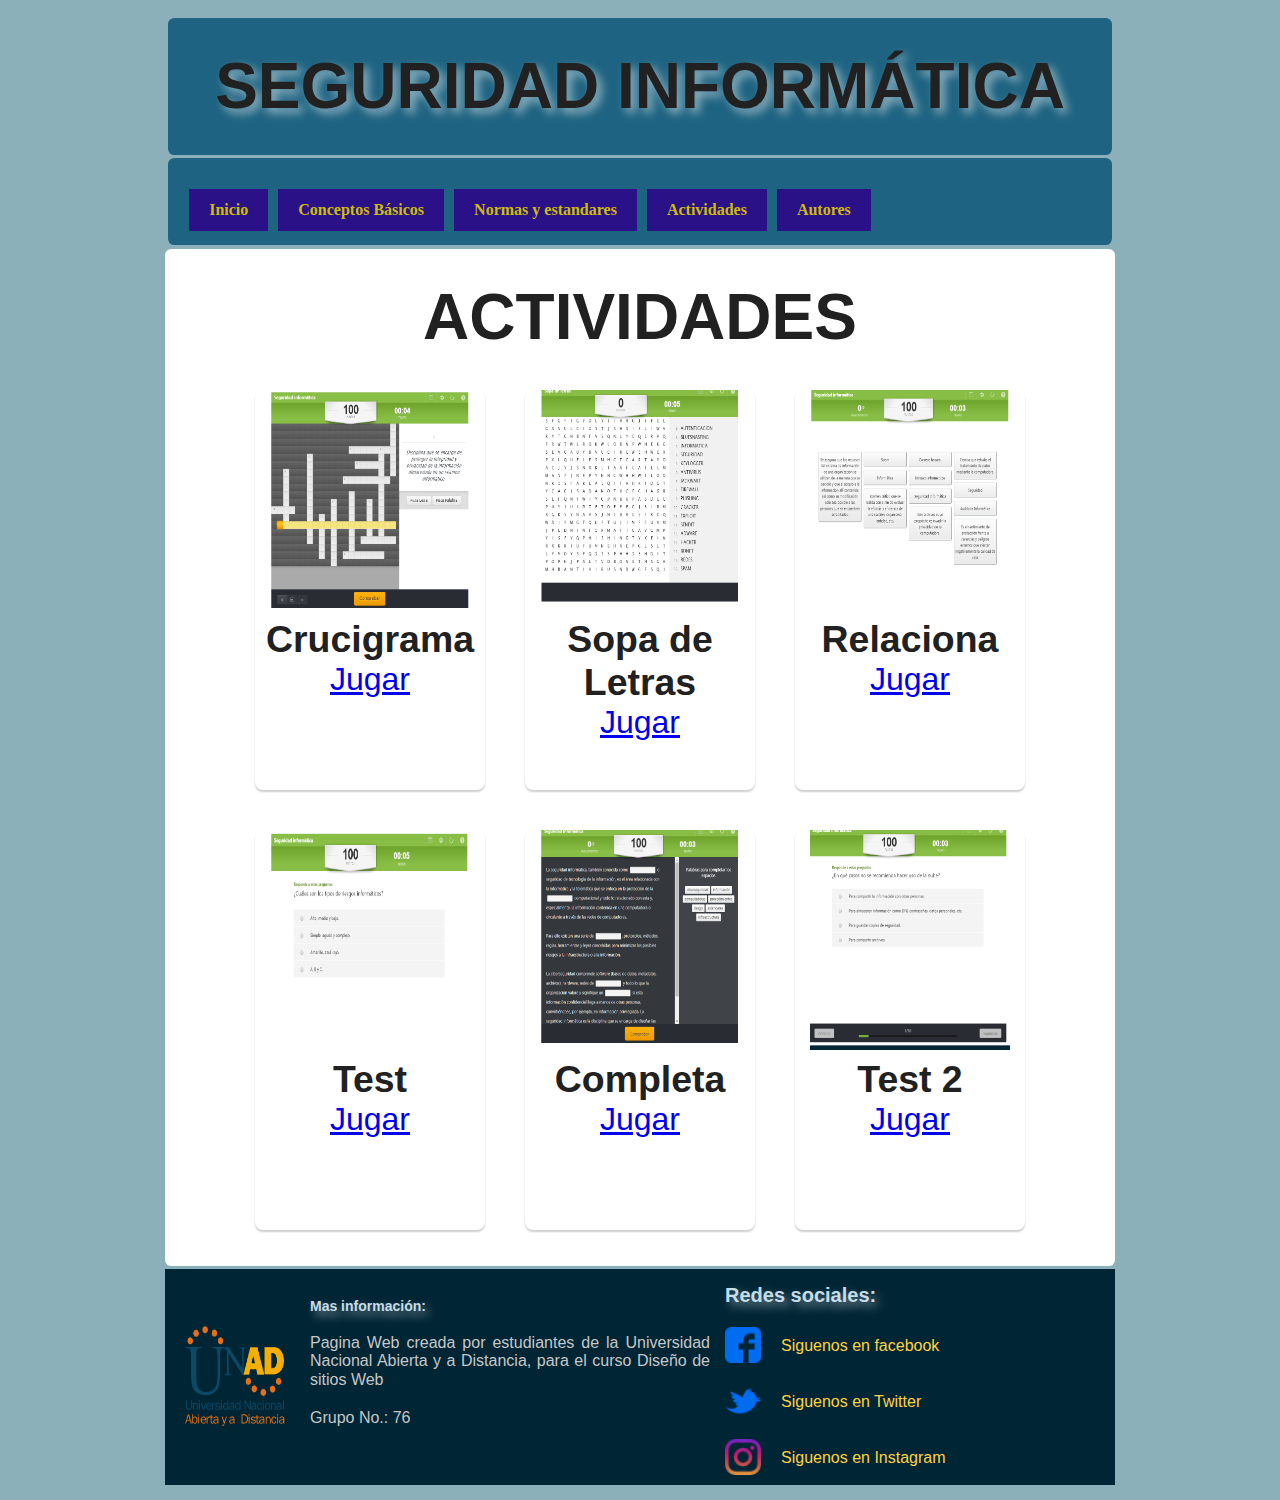
<file: actividades.html>
<!DOCTYPE html>
<html lang="es">
<head>
	<meta charset="utf-8">
	<title>.:Actividades.:</title>
	<link rel="stylesheet" type="text/css" href="css/normalize.css">
	<link rel="stylesheet" type="text/css" href="css/estilos.css">

</head>
		<header>
				<h1>SEGURIDAD INFORMÁTICA</h1>
		</header>
<body>
	<header>
		<section id="menu">
			<ul class="submenu">
				<li><a href="index.html">Inicio</a></li>
				<li><a href="conceptosbasicos.html">Conceptos Básicos</a>
					<ul>
						<li><a href="lecturas/quesonlaspoliticasdeseguridad.pdf">¿Qué son las políticas de seguridad informática - Pdf</a></li>
						<li><a href="lecturas/caracteristicasdelaseguridadinformatica.pdf">Características de la seguridad informática - Pdf</a></li>
						</ul></li>
				
				<li><a href="">Normas y estandares</a>
					<ul>
						<li><a href="normasyestandares.html">Normas y estándares Internacionales</a></li>
						<li><a href="normasyestandares2.html">Normas y estándares Nacionales</a></li>
						<li><a href="lecturas/edupoliticadeseguridad.pdf">Elementos de una política de seguridad informática - Pdf</a></li>
						<li><a href="lecturas/recomendaciones.pdf">Recomendaciones para proteger tu información - Pdf</a></li>
						<li><a href="lecturas/normasiso27001.pdf">Norma iso 27001 - Pdf</a></li>
						</ul></li>
				<li><a href="">Actividades</a>
					<ul>
						<li><a href="crucigrama.html">Crucigrama</a></li>
						<li><a href="sopadeletras.html">Sopa de letras</a></li>
						<li><a href="relacionar.html">Relacionar</a></li>
						<li><a href="test1.html">Test 1</a></li>
						<li><a href="">actividad5</a></li>
						<li><a href="">actividad6</a></li></ul>
				<li><a href="autores.html">Autores</a></li>
			</ul>
		</section>
	</header>
	<div class="autores">
<section>
	<h1>ACTIVIDADES</h1>
<div class="contenedor">
	<div class="card">
		<img src="img/crucigrama.png">
		<h3>Crucigrama</h3>
		<p Lorem ipsum dolor sit amet, consectetur adipisicing elit, sed do eiusmod
		tempor incididunt ut labore et dolore magna aliqua. Ut enim ad minim veniam,
		quis nostrud exercitation ullamco laboris nisi ut aliquip ex ea commodo
		consequat. Duis aute irure dolor in reprehenderit in voluptate velit esse
		cillum dolore eu fugiat nulla pariatur. Excepteur sint occaecat cupidatat non
		proident, sunt in culpa qui officia deserunt mollit anim id est laborum.></p>
		<a href="crucigrama.html">Jugar</a>
	</div>

	<div class="card">
		<img src="img/sopaletras.png">
		<h3>Sopa de Letras</h3>
		<p Lorem ipsum dolor sit amet, consectetur adipisicing elit, sed do eiusmod
		tempor incididunt ut labore et dolore magna aliqua. Ut enim ad minim veniam,
		quis nostrud exercitation ullamco laboris nisi ut aliquip ex ea commodo
		consequat. Duis aute irure dolor in reprehenderit in voluptate velit esse
		cillum dolore eu fugiat nulla pariatur. Excepteur sint occaecat cupidatat non
		proident, sunt in culpa qui officia deserunt mollit anim id est laborum.></p>
		<a href="sopadeletras.html">Jugar</a>
	</div>
<div class="card">
		<img src="img/relacionar.png">
		<h3>Relaciona</h3>
		<p edna></p>
		<a href="relacionar.html">Jugar</a>
	</div>
<div class="card">
		<img src="img/test.png">
		<h3>Test</h3>
		<p Lorem ipsum dolor sit amet, consectetur adipisicing elit, sed do eiusmod
		tempor incididunt ut labore et dolore magna aliqua. Ut enim ad minim veniam,
		quis nostrud exercitation ullamco laboris nisi ut aliquip ex ea commodo
		consequat. Duis aute irure dolor in reprehenderit in voluptate velit esse
		cillum dolore eu fugiat nulla pariatur. Excepteur sint occaecat cupidatat non
		proident, sunt in culpa qui officia deserunt mollit anim id est laborum.></p>
		<a href="test1.html">Jugar</a>
	</div>
	<div class="card">
		<img src="img/completar.png">
		<h3>Completa</h3>
		<p Lorem ipsum dolor sit amet, consectetur adipisicing elit, sed do eiusmod
		tempor incididunt ut labore et dolore magna aliqua. Ut enim ad minim veniam,
		quis nostrud exercitation ullamco laboris nisi ut aliquip ex ea commodo
		consequat. Duis aute irure dolor in reprehenderit in voluptate velit esse
		cillum dolore eu fugiat nulla pariatur. Excepteur sint occaecat cupidatat non
		proident, sunt in culpa qui officia deserunt mollit anim id est laborum.></p>
		<a href="#">Jugar</a>
	</div>

<div class="card">
		<img src="img/test2.png">
		<h3>Test 2</h3>
		<p Lorem ipsum dolor sit amet, consectetur adipisicing elit, sed do eiusmod
		tempor incididunt ut labore et dolore magna aliqua. Ut enim ad minim veniam,
		quis nostrud exercitation ullamco laboris nisi ut aliquip ex ea commodo
		consequat. Duis aute irure dolor in reprehenderit in voluptate velit esse
		cillum dolore eu fugiat nulla pariatur. Excepteur sint occaecat cupidatat non
		proident, sunt in culpa qui officia deserunt mollit anim id est laborum.></p>
		<a href="#">Jugar</a>
	</div>
		</div>
	</div>
	</div>
</section>
<footer>
	<div class="container-footer">
		<div class="container-body">
		<div class="columna1">
			<p>  </p>
			<br>
			<img src="img/logoUNAD.png"width="100" height="100">
		</div>
		
		<div class="columna2">
			<h1 align="center">Mas información:</h1>
			<p>Pagina Web creada por estudiantes de la Universidad Nacional Abierta y a Distancia, para el curso Diseño de sitios Web</p>	
			<p>Grupo No.: 76</p>
		</div>
		<div class="columna3">
			<h1>Redes sociales:</h1>

			<div class="row" >
				<img src="img/facebook.png">
				<label><a href="https://www.facebook.com/UniversidadUNAD" target="_blank" style="text-decoration: none; color: #FFD241">Siguenos en facebook</a></label>
			</div>

			<div class="row">
				<img src="img/twitter.png">
				<label><a href="https://twitter.com/UniversidadUNAD" target="_blank" style="text-decoration: none; color: #FFD241">Siguenos en Twitter</a></label>
			</div>

			<div class="row">
				<img src="img/instagram.png">
			<label><a href="https://www.instagram.com/universidadunad" target="_blank" style="text-decoration: none; color: #FFD241">Siguenos en Instagram<a/></label>
			</div>
		</div>
	</div>
</div>
</footer>
</body>
<script type="js/jquery.js"></script>
<script type="js/prefixfree.js"></script>	
<script type="js/modernizr.js"></script>
</html>
</file>
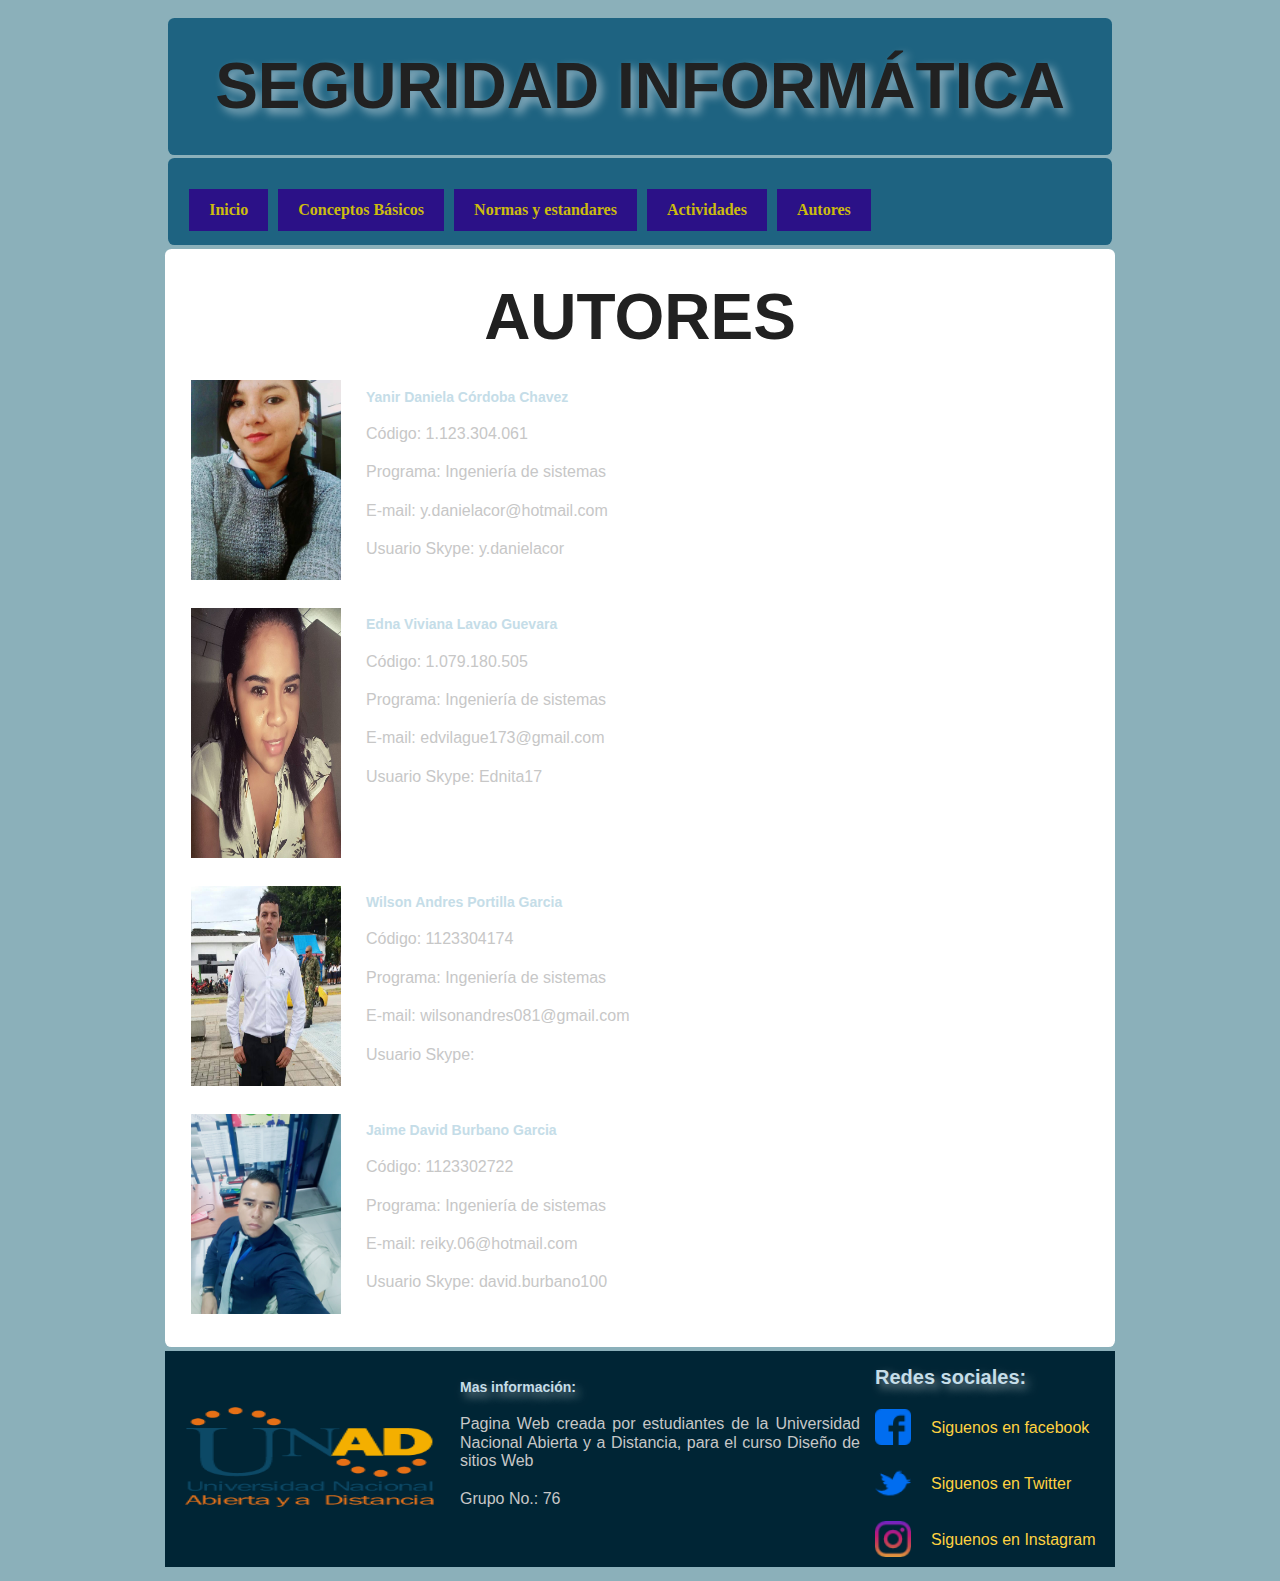
<file: autores.html>
<!DOCTYPE html>
<html lang="es">
<head>
	<meta charset="utf-8">
	<title>Autores</title>
	<link rel="stylesheet" type="text/css" href="css/normalize.css">
	<link rel="stylesheet" type="text/css" href="css/estilos.css">

</head>
		<header>
				<h1>SEGURIDAD INFORMÁTICA</h1>
		</header>
<body>
	<header>
		<section id="menu">
			<ul class="submenu">
				<li><a href="index.html">Inicio</a></li>
				<li><a href="conceptosbasicos.html">Conceptos Básicos</a>
					<ul>
						<li><a href="lecturas/quesonlaspoliticasdeseguridad.pdf">¿Qué son las políticas de seguridad informática - Pdf</a></li>
						<li><a href="lecturas/caracteristicasdelaseguridadinformatica.pdf">Características de la seguridad informática - Pdf</a></li>
						</ul></li>
				
				<li><a href="">Normas y estandares</a>
					<ul>
						<li><a href="normasyestandares.html">Normas y estándares Internacionales</a></li>
						<li><a href="normasyestandares2.html">Normas y estándares Nacionales</a></li>
						<li><a href="lecturas/edupoliticadeseguridad.pdf">Elementos de una política de seguridad informática - Pdf</a></li>
						<li><a href="lecturas/recomendaciones.pdf">Recomendaciones para proteger tu información - Pdf</a></li>
						<li><a href="lecturas/normasiso27001.pdf">Norma iso 27001 - Pdf</a></li>
						</ul></li>
				<li><a href="actividades.html">Actividades</a>
					<ul>
						<li><a href="crucigrama.html">Crucigrama</a></li>
						<li><a href="sopadeletras.html">Sopa de letras</a></li>
						<li><a href="relacionar.html">Relacionar</a></li>
						<li><a href="test1.html">Test 1</a></li>
						<li><a href="">actividad5</a></li>
						<li><a href="">actividad6</a></li></ul>
				<li><a href="autores.html">Autores</a></li>
			</ul>
		</section>
	</header>
	<div class="autores">
<section>
	<h1>AUTORES</h1>
		<div class="daniela">
			<div class="columna1">
				<img src="img/daniela.jpeg"width="150" height="200">
			</div>
			<div class="columna2">
				<h1>Yanir Daniela Córdoba Chavez</h1>
				<p>Código: 1.123.304.061</p>
				<p>Programa: Ingeniería de sistemas</p>
				<p>E-mail: y.danielacor@hotmail.com</p>
				<p>Usuario Skype: y.danielacor</p>
			</div>
		</div>
		<div class="daniela">
			<div class="columna1">
				<img src="img/edna.jpg"width="150" height="250">
			</div>
			<div class="columna2">
				<h1>Edna Viviana Lavao Guevara</h1>
				<p>Código: 1.079.180.505</p>
				<p>Programa: Ingeniería de sistemas</p>
				<p>E-mail: edvilague173@gmail.com</p>
				<p>Usuario Skype: Ednita17</p>
			</div>
		</div>
		<div class="daniela">
			<div class="columna1">
				<img src="img/wilson.jpeg"width="150" height="200">
			</div>
			<div class="columna2">
				<h1>Wilson Andres Portilla Garcia</h1>
				<p>Código: 1123304174</p>
				<p>Programa: Ingeniería de sistemas</p>
				<p>E-mail: wilsonandres081@gmail.com</p>
				<p>Usuario Skype: </p>
			</div>
		</div>
		<div class="daniela">
			<div class="columna1">
				<img src="img/jaime.jpeg"width="150" height="200">
			</div>
			<div class="columna2">
				<h1>Jaime David Burbano Garcia</h1>
				<p>Código: 1123302722</p>
				<p>Programa: Ingeniería de sistemas</p>
				<p>E-mail: reiky.06@hotmail.com</p>
				<p>Usuario Skype: david.burbano100</p>
			</div>
		</div>
		</section>
		</div>


	
<footer>
	<div class="container-footer">
		<div class="container-body">
		<div class="columna1">
			<p>  </p>
			<br>
			<img src="img/logoUNAD.png"width="250" height="100">
		</div>
		
		<div class="columna2">
			<h1 align="center">Mas información:</h1>
			<p>Pagina Web creada por estudiantes de la Universidad Nacional Abierta y a Distancia, para el curso Diseño de sitios Web</p>	
			<p>Grupo No.: 76</p>
		</div>
		<div class="columna3">
			<h1>Redes sociales:</h1>

			<div class="row" >
				<img src="img/facebook.png">
				<label><a href="https://www.facebook.com/UniversidadUNAD" target="_blank" style="text-decoration: none; color: #FFD241">Siguenos en facebook</a></label>
			</div>

			<div class="row">
				<img src="img/twitter.png">
				<label><a href="https://twitter.com/UniversidadUNAD" target="_blank" style="text-decoration: none; color: #FFD241">Siguenos en Twitter</a></label>
			</div>

			<div class="row">
				<img src="img/instagram.png">
			<label><a href="https://www.instagram.com/universidadunad" target="_blank" style="text-decoration: none; color: #FFD241">Siguenos en Instagram<a/></label>
			</div>
		</div>
	</div>
</div>
</footer>
</body>
<script type="js/jquery.js"></script>
<script type="js/prefixfree.js"></script>	
<script type="js/modernizr.js"></script>
</html>
</file>
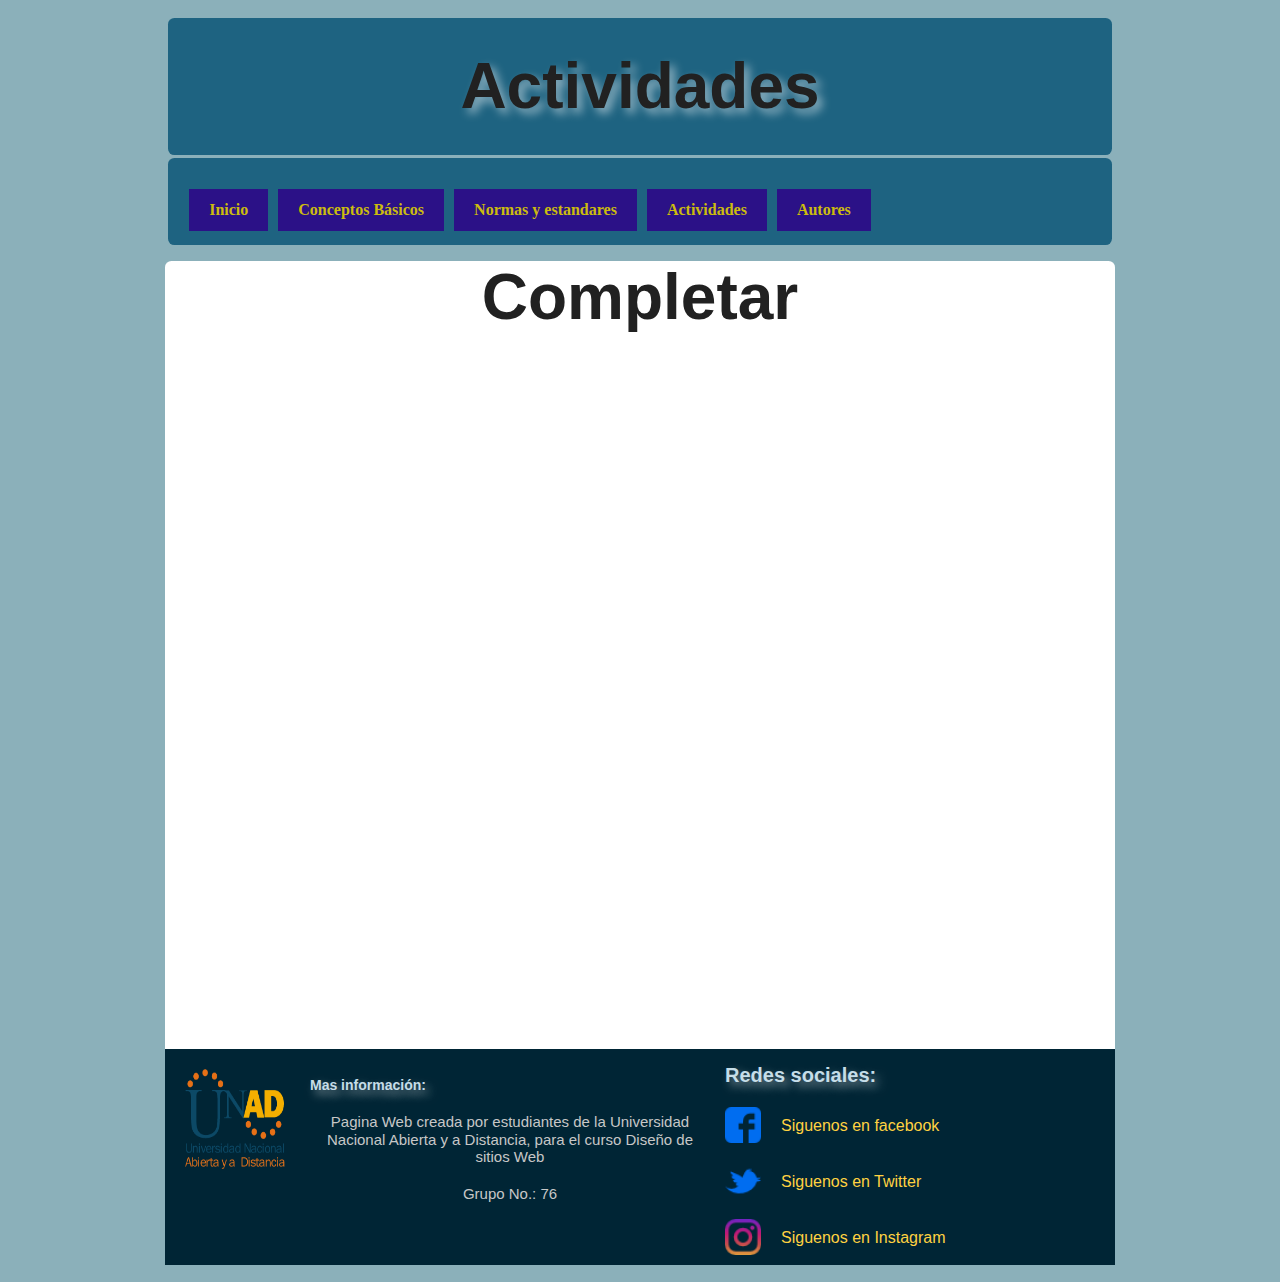
<file: completa.html>
<!DOCTYPE html>
<html lang="es">
<head>
	<meta charset="utf-8">
	<title>Actividades</title>
	<link rel="stylesheet" type="text/css" href="css/normalize.css">
	<link rel="stylesheet" type="text/css" href="css/estilos.css">

</head>
		<header>
				<h1>Actividades</h1>
		</header>
<body>
	<header>
		<section id="menu">
			<ul class="submenu">
				<li><a href="index.html">Inicio</a></li>
				<li><a href="conceptosbasicos.html">Conceptos Básicos</a>
					<ul>
						<li><a href="lecturas/quesonlaspoliticasdeseguridad.pdf">¿Qué son las políticas de seguridad informática - Pdf</a></li>
						<li><a href="lecturas/caracteristicasdelaseguridadinformatica.pdf">Características de la seguridad informática - Pdf</a></li>
						</ul></li>
				
				<li><a href="">Normas y estandares</a>
					<ul>
						<li><a href="normasyestandares.html">Normas y estándares Internacionales</a></li>
						<li><a href="normasyestandares2.html">Normas y estándares Nacionales</a></li>
						<li><a href="lecturas/edupoliticadeseguridad.pdf">Elementos de una política de seguridad informática - Pdf</a></li>
						<li><a href="lecturas/recomendaciones.pdf">Recomendaciones para proteger tu información - Pdf</a></li>
						<li><a href="lecturas/normasiso27001.pdf">Norma iso 27001 - Pdf</a></li>
						</ul></li>
				<li><a href="actividades.html">Actividades</a>
					<ul>
						<li><a href="crucigrama.html">Crucigrama</a></li>
						<li><a href="sopadeletras.html">Sopa de letras</a></li>
						<li><a href="relacionar.html">Relacionar</a></li>
						<li><a href="test1.html">Test 1</a></li>
						<li><a href="completa.html">Completar</a></li>
						<li><a href="test2.html">Test 2</a></li></ul>
				<li><a href="autores.html">Autores</a></li>
			</ul>
		</section>
	</header>
	<div class="activ">
	<h1 >Completar</h1>
	<iframe src='https://es.educaplay.com/es/recursoseducativos/4089316/html5/seguridad_informatica.htm' width='795' height='690' frameborder='0'></iframe>
<footer>
	<div class="container-footer">
		<div class="container-body">
		<div class="columna1">
			<img src="img/logoUNAD.png"width="100" height="100">
		</div>
		
		<div class="columna2">
			<h1 align="center">Mas información:</h1>
			<p>Pagina Web creada por estudiantes de la Universidad Nacional Abierta y a Distancia, para el curso Diseño de sitios Web</p>	
			<p>Grupo No.: 76</p>
		</div>
		<div class="columna3">
			<h1>Redes sociales:</h1>

			<div class="row" >
				<img src="img/facebook.png">
				<label><a href="https://www.facebook.com/UniversidadUNAD" target="_blank" style="text-decoration: none; color: #FFD241">Siguenos en facebook</a></label>
			</div>

			<div class="row">
				<img src="img/twitter.png">
				<label><a href="https://twitter.com/UniversidadUNAD" target="_blank" style="text-decoration: none; color: #FFD241">Siguenos en Twitter</a></label>
			</div>

			<div class="row">
				<img src="img/instagram.png">
			<label><a href="https://www.instagram.com/universidadunad" target="_blank" style="text-decoration: none; color: #FFD241">Siguenos en Instagram<a/></label>
			</div>
		</div>
	</div>
</div>
</footer>
</body>
<script type="js/jquery.js"></script>
<script type="js/prefixfree.js"></script>	
<script type="js/modernizr.js"></script>
</html>
</file>
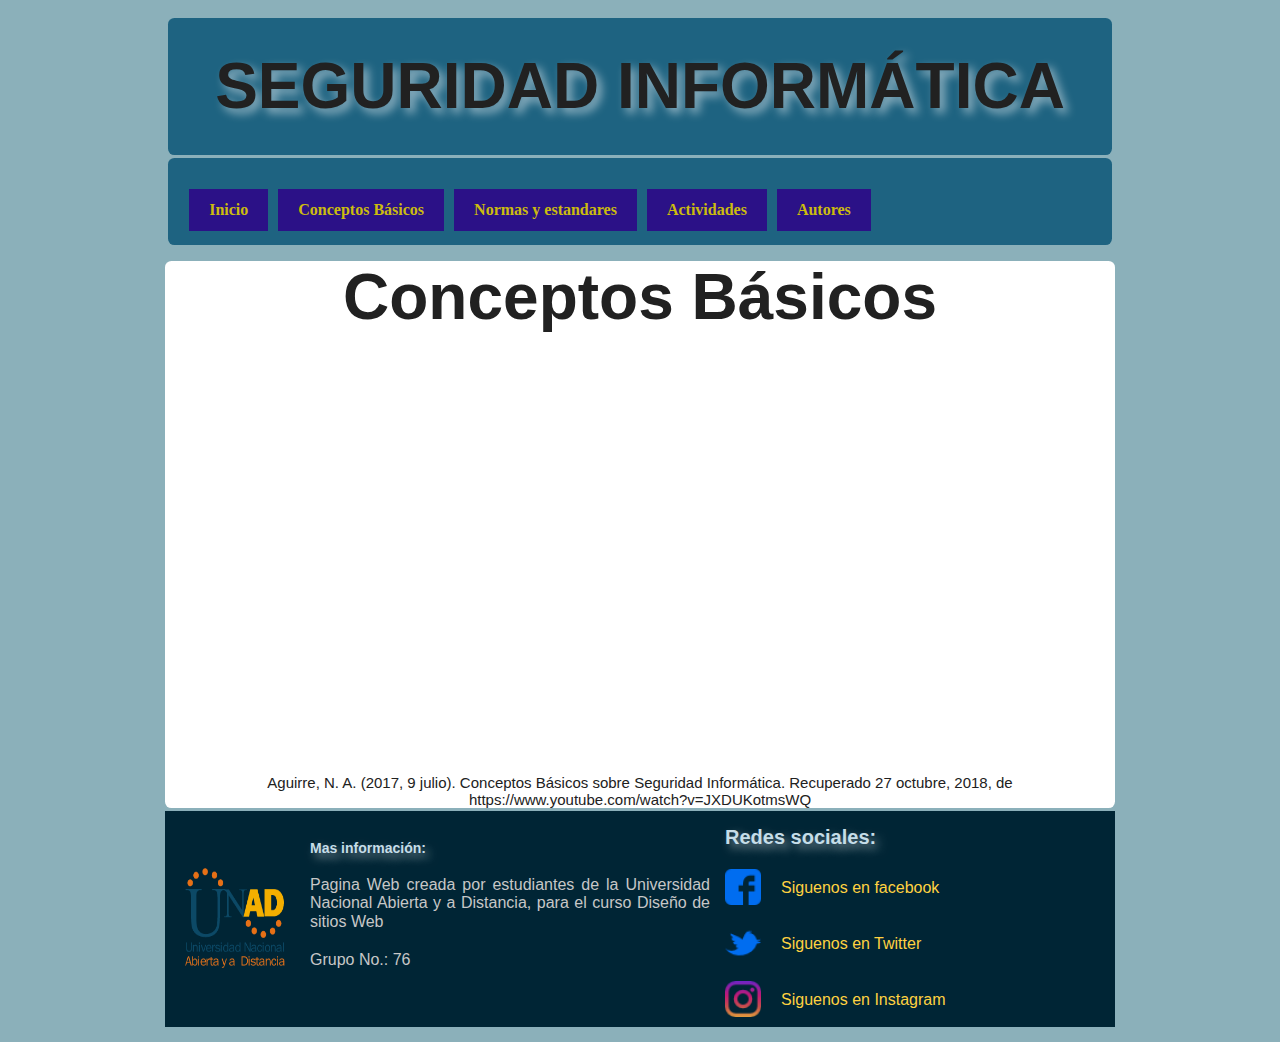
<file: conceptosbasicos.html>
<!DOCTYPE html>
<html lang="es">
<head>
	<meta charset="utf-8">
	<title>Conceptos Básicos</title>
	<link rel="stylesheet" type="text/css" href="css/normalize.css">
	<link rel="stylesheet" type="text/css" href="css/estilos.css">
	</head>
		<header>
				<h1>SEGURIDAD INFORMÁTICA</h1>
		</header>
</head>
<body>
	<header>
		<section id="menu">
			<ul class="submenu">
				<li><a href="index.html">Inicio</a></li>
				<li><a href="conceptosbasicos.html">Conceptos Básicos</a>
					<ul>
						<li><a href="lecturas/quesonlaspoliticasdeseguridad.pdf">¿Qué son las políticas de seguridad informática - Pdf</a></li>
						<li><a href="lecturas/caracteristicasdelaseguridadinformatica.pdf">Características de la seguridad informática - Pdf</a></li>
						</ul></li>
				
				<li><a href="">Normas y estandares</a>
					<ul>
						<li><a href="normasyestandares.html">Normas y estándares Internacionales</a></li>
						<li><a href="normasyestandares2.html">Normas y estándares Nacionales</a></li>
						<li><a href="lecturas/edupoliticadeseguridad.pdf">Elementos de una política de seguridad informática - Pdf</a></li>
						<li><a href="lecturas/recomendaciones.pdf">Recomendaciones para proteger tu información - Pdf</a></li>
						<li><a href="lecturas/normasiso27001.pdf">Norma iso 27001 - Pdf</a></li>
						</ul></li>
				<li><a href="actividades.html">Actividades</a>
					<ul>
						<li><a href="crucigrama.html">Crucigrama</a></li>
						<li><a href="sopadeletras.html">Sopa de letras</a></li>
						<li><a href="relacionar.html">Relacionar</a></li>
						<li><a href="test1.html">Test 1</a></li>
						<li><a href="">actividad5</a></li>
						<li><a href="">actividad6</a></li></ul>
				<li><a href="autores.html">Autores</a></li>
			</ul>
		</section>
	</header>
<div class="activ">
<h1>Conceptos Básicos</h1>

<iframe width="660" height="415" src="https://www.youtube.com/embed/JXDUKotmsWQ" frameborder="0" allow="autoplay; encrypted-media" allowfullscreen></iframe>
<p>Aguirre, N. A. (2017, 9 julio). Conceptos Básicos sobre Seguridad Informática. Recuperado 27 octubre, 2018, de https://www.youtube.com/watch?v=JXDUKotmsWQ</p>
</div>
<footer>
	<div class="container-footer">
		<div class="container-body">
		<div class="columna1">
			<p>  </p>
			<br>
			<img src="img/logoUNAD.png"width="100" height="100">
		</div>
		
		<div class="columna2">
			<h1 align="center">Mas información:</h1>
			<p>Pagina Web creada por estudiantes de la Universidad Nacional Abierta y a Distancia, para el curso Diseño de sitios Web</p>	
			<p>Grupo No.: 76</p>
		</div>
		<div class="columna3">
			<h1>Redes sociales:</h1>

			<div class="row" >
				<img src="img/facebook.png">
				<label><a href="https://www.facebook.com/UniversidadUNAD" target="_blank" style="text-decoration: none; color: #FFD241">Siguenos en facebook</a></label>
			</div>

			<div class="row">
				<img src="img/twitter.png">
				<label><a href="https://twitter.com/UniversidadUNAD" target="_blank" style="text-decoration: none; color: #FFD241">Siguenos en Twitter</a></label>
			</div>

			<div class="row">
				<img src="img/instagram.png">
			<label><a href="https://www.instagram.com/universidadunad" target="_blank" style="text-decoration: none; color: #FFD241">Siguenos en Instagram<a/></label>
			</div>
		</div>
	</div>
</div>
</footer>
</body>
<script type="js/jquery.js"></script>
<script type="js/prefixfree.js"></script>	
<script type="js/modernizr.js"></script>
</html>
</file>
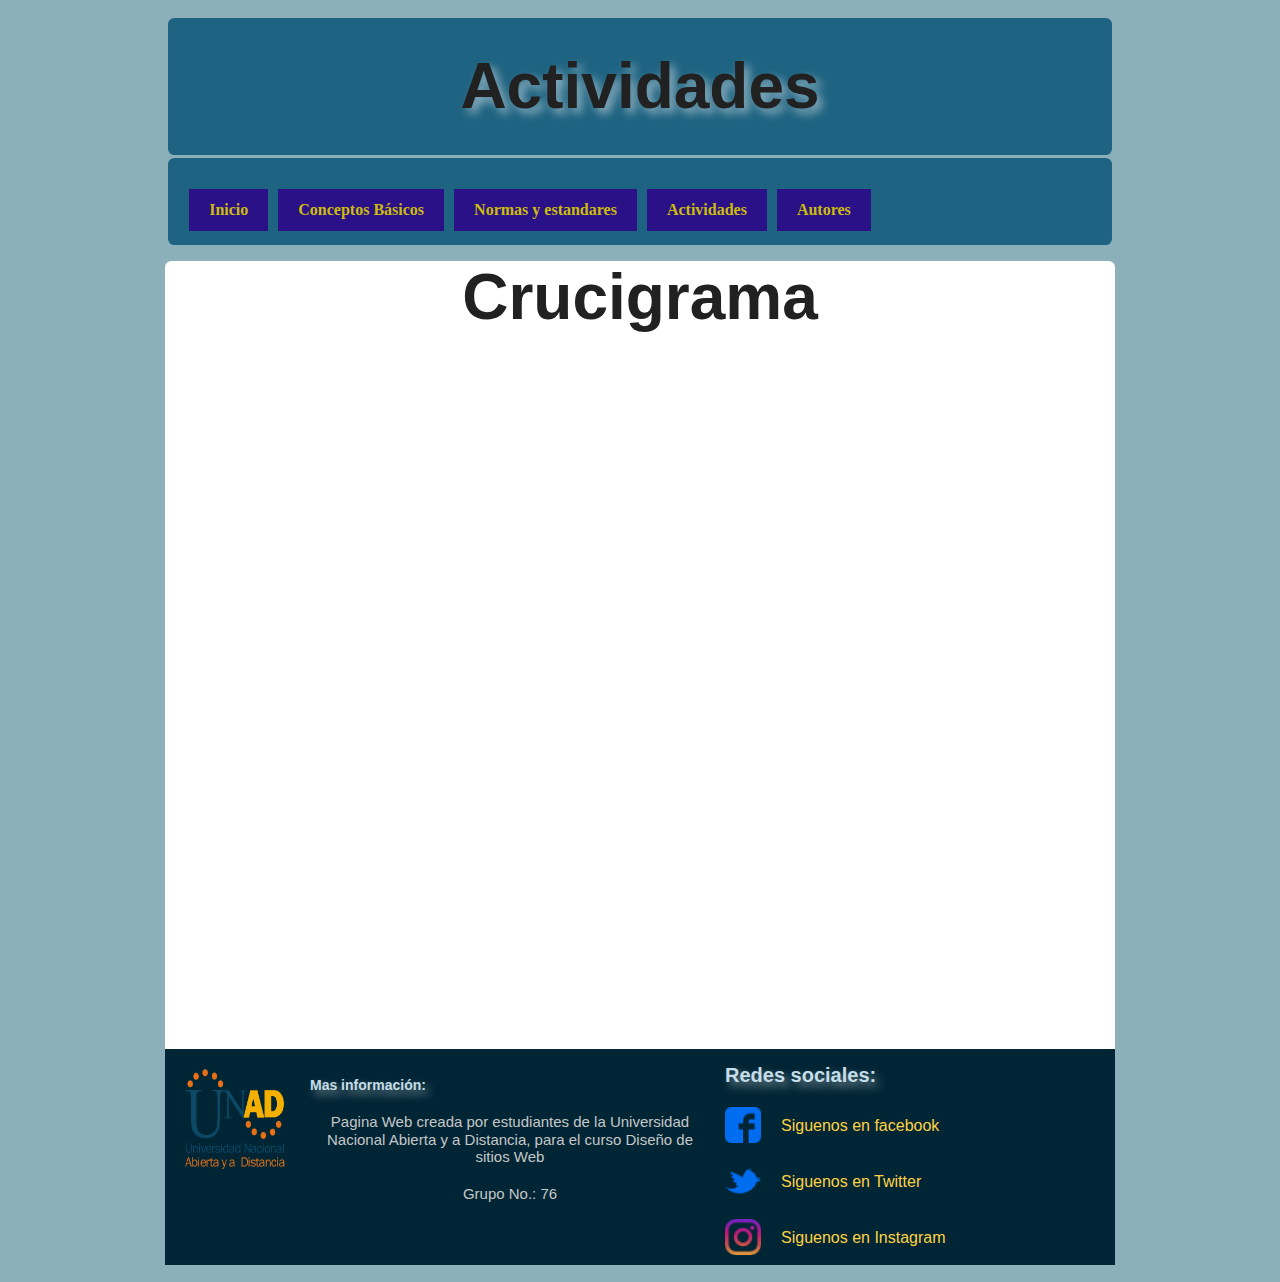
<file: crucigrama.html>
<!DOCTYPE html>
<html lang="es">
<head>
	<meta charset="utf-8">
	<title>Actividades</title>
	<link rel="stylesheet" type="text/css" href="css/normalize.css">
	<link rel="stylesheet" type="text/css" href="css/estilos.css">

</head>
		<header>
				<h1>Actividades</h1>
		</header>
<body>
	<header>
		<section id="menu">
			<ul class="submenu">
				<li><a href="index.html">Inicio</a></li>
				<li><a href="conceptosbasicos.html">Conceptos Básicos</a>
					<ul>
						<li><a href="lecturas/quesonlaspoliticasdeseguridad.pdf">¿Qué son las políticas de seguridad informática - Pdf</a></li>
						<li><a href="lecturas/caracteristicasdelaseguridadinformatica.pdf">Características de la seguridad informática - Pdf</a></li>
						</ul></li>
				
				<li><a href="">Normas y estandares</a>
					<ul>
						<li><a href="normasyestandares.html">Normas y estándares Internacionales</a></li>
						<li><a href="normasyestandares2.html">Normas y estándares Nacionales</a></li>
						<li><a href="lecturas/edupoliticadeseguridad.pdf">Elementos de una política de seguridad informática - Pdf</a></li>
						<li><a href="lecturas/recomendaciones.pdf">Recomendaciones para proteger tu información - Pdf</a></li>
						<li><a href="lecturas/normasiso27001.pdf">Norma iso 27001 - Pdf</a></li>
						</ul></li>
				<li><a href="actividades.html">Actividades</a>
					<ul>
						<li><a href="crucigrama.html">Crucigrama</a></li>
						<li><a href="sopadeletras.html">Sopa de letras</a></li>
						<li><a href="relacionar.html">Relacionar</a></li>
						<li><a href="test1.html">Test 1</a></li>
						<li><a href="completa.html">Completar</a></li>
						<li><a href="test2.html">Test 2</a></li></ul>
				<li><a href="autores.html">Autores</a></li>
			</ul>
		</section>
	</header>
	<div class="activ">
	<h1 >Crucigrama</h1>
	<iframe src='https://es.educaplay.com/es/recursoseducativos/4073018/html5/seguridad_informatica.htm' width='795' height='690' frameborder='0'></iframe>
<footer>
	<div class="container-footer">
		<div class="container-body">
		<div class="columna1">
			<img src="img/logoUNAD.png"width="100" height="100">
		</div>
		
		<div class="columna2">
			<h1 align="center">Mas información:</h1>
			<p>Pagina Web creada por estudiantes de la Universidad Nacional Abierta y a Distancia, para el curso Diseño de sitios Web</p>	
			<p>Grupo No.: 76</p>
		</div>
		<div class="columna3">
			<h1>Redes sociales:</h1>

			<div class="row" >
				<img src="img/facebook.png">
				<label><a href="https://www.facebook.com/UniversidadUNAD" target="_blank" style="text-decoration: none; color: #FFD241">Siguenos en facebook</a></label>
			</div>

			<div class="row">
				<img src="img/twitter.png">
				<label><a href="https://twitter.com/UniversidadUNAD" target="_blank" style="text-decoration: none; color: #FFD241">Siguenos en Twitter</a></label>
			</div>

			<div class="row">
				<img src="img/instagram.png">
			<label><a href="https://www.instagram.com/universidadunad" target="_blank" style="text-decoration: none; color: #FFD241">Siguenos en Instagram<a/></label>
			</div>
		</div>
	</div>
</div>
</footer>
</body>
<script type="js/jquery.js"></script>
<script type="js/prefixfree.js"></script>	
<script type="js/modernizr.js"></script>
</html>
</file>
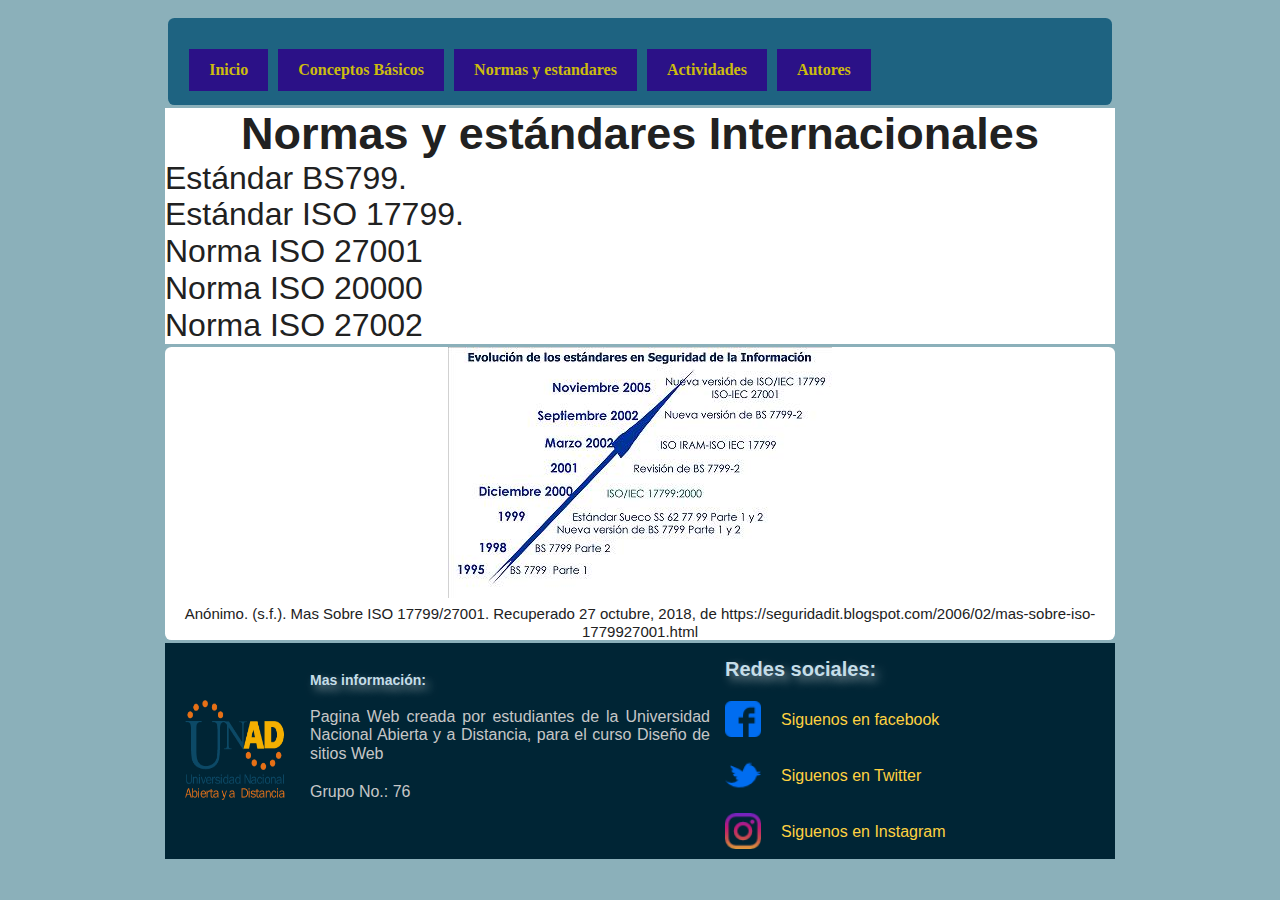
<file: normasyestandares.html>
<!DOCTYPE html>
<html lang="es">
<head>
	<meta charset="utf-8">
	<title>Normas y Estandares</title>
	<link rel="stylesheet" type="text/css" href="css/normalize.css">
	<link rel="stylesheet" type="text/css" href="css/estilos.css">
</head>
<body>
	<header>
		<section id="menu">
			<ul class="submenu">
				<li><a href="index.html">Inicio</a></li>
				<li><a href="conceptosbasicos.html">Conceptos Básicos</a>
					<ul>
						<li><a href="lecturas/quesonlaspoliticasdeseguridad.pdf">¿Qué son las políticas de seguridad informática - Pdf</a></li>
						<li><a href="lecturas/caracteristicasdelaseguridadinformatica.pdf">Características de la seguridad informática - Pdf</a></li>
						</ul></li>
				
				<li><a href="">Normas y estandares</a>
					<ul>
						<li><a href="normasyestandares.html">Normas y estándares Internacionales</a></li>
						<li><a href="normasyestandares2.html">Normas y estándares Nacionales</a></li>
						<li><a href="lecturas/edupoliticadeseguridad.pdf">Elementos de una política de seguridad informática - Pdf</a></li>
						<li><a href="lecturas/recomendaciones.pdf">Recomendaciones para proteger tu información - Pdf</a></li>
						<li><a href="lecturas/normasiso27001.pdf">Norma iso 27001 - Pdf</a></li>
						</ul></li>
				<li><a href="actividades.html">Actividades</a>
					<ul>
						<li><a href="crucigrama.html">Crucigrama</a></li>
						<li><a href="sopadeletras.html">Sopa de letras</a></li>
						<li><a href="relacionar.html">Relacionar</a></li>
						<li><a href="test1.html">Test 1</a></li>
						<li><a href="">actividad5</a></li>
						<li><a href="">actividad6</a></li></ul>
				<li><a href="autores.html">Autores</a></li>
			</ul>
		</section>
	</header>
<section id="contenedor">
<h2>Normas y estándares Internacionales</h2>

<p align="justify">Estándar BS799.</p>

<p align="justify">Estándar ISO 17799.</p>


<p align="justify">Norma ISO 27001</p>

<p align="justify">Norma ISO 20000</p>


<p align="justify">Norma ISO 27002</p>

</section>
<div class="activ">

<img src="img/11.jpg">
<p>Anónimo. (s.f.). Mas Sobre ISO 17799/27001. Recuperado 27 octubre, 2018, de https://seguridadit.blogspot.com/2006/02/mas-sobre-iso-1779927001.html</p>
</div>

<footer>
	<div class="container-footer">
		<div class="container-body">
		<div class="columna1">
			<p>  </p>
			<br>
			<img src="img/logoUNAD.png"width="100" height="100">
		</div>
		
		<div class="columna2">
			<h1 align="center">Mas información:</h1>
			<p>Pagina Web creada por estudiantes de la Universidad Nacional Abierta y a Distancia, para el curso Diseño de sitios Web</p>	
			<p>Grupo No.: 76</p>
		</div>
		<div class="columna3">
			<h1>Redes sociales:</h1>

			<div class="row" >
				<img src="img/facebook.png">
				<label><a href="https://www.facebook.com/UniversidadUNAD" target="_blank" style="text-decoration: none; color: #FFD241">Siguenos en facebook</a></label>
			</div>

			<div class="row">
				<img src="img/twitter.png">
				<label><a href="https://twitter.com/UniversidadUNAD" target="_blank" style="text-decoration: none; color: #FFD241">Siguenos en Twitter</a></label>
			</div>

			<div class="row">
				<img src="img/instagram.png">
			<label><a href="https://www.instagram.com/universidadunad" target="_blank" style="text-decoration: none; color: #FFD241">Siguenos en Instagram<a/></label>
			</div>
		</div>
	</div>
</div>
</footer>
</body>
<script type="js/jquery.js"></script>
<script type="js/prefixfree.js"></script>	
<script type="js/modernizr.js"></script>
</html>
</file>
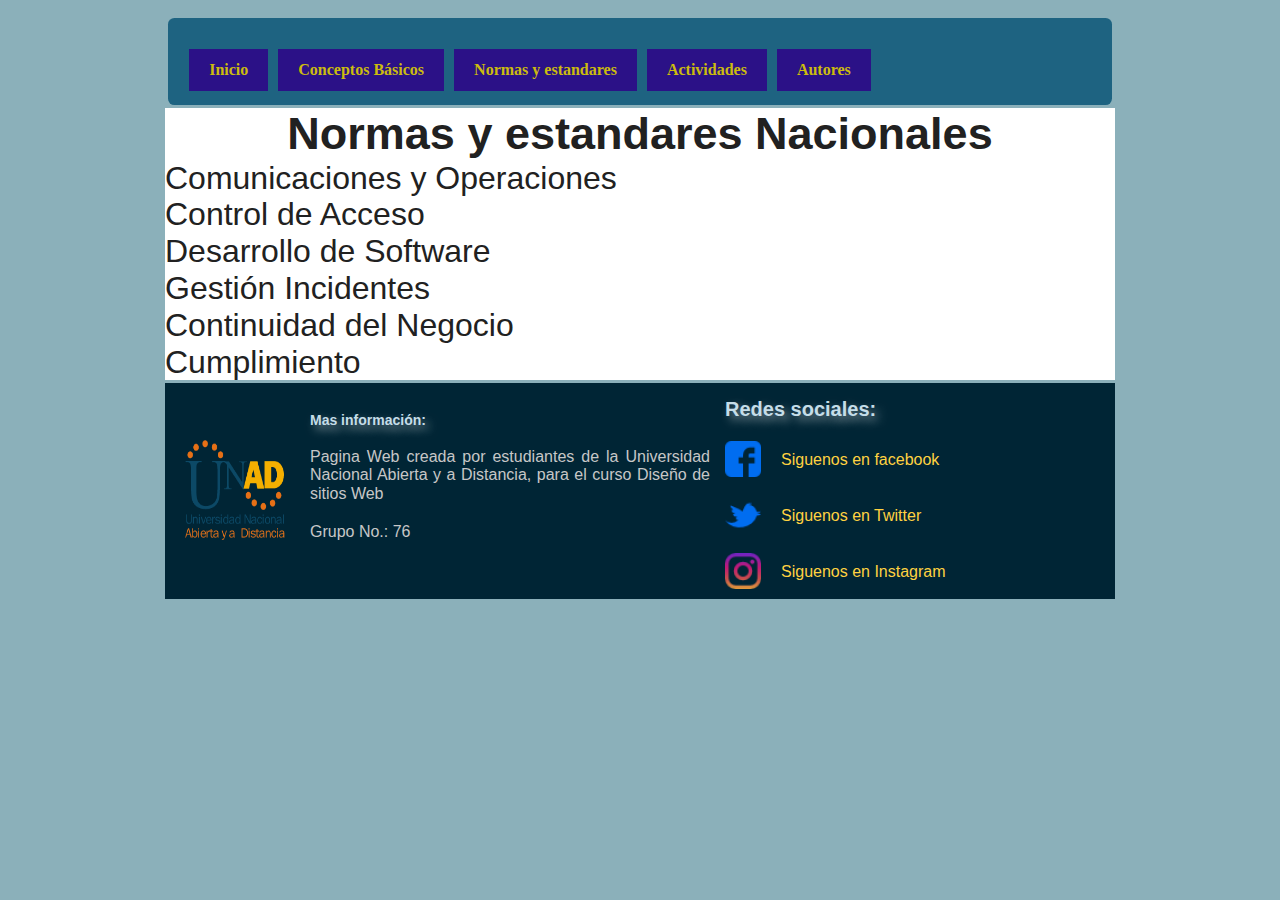
<file: normasyestandares2.html>
<!DOCTYPE html>
<html lang="es">
<head>
	<meta charset="utf-8">
	<title>Normas y Estandares</title>
	<link rel="stylesheet" type="text/css" href="css/normalize.css">
	<link rel="stylesheet" type="text/css" href="css/estilos.css">
</head>
<body>
	<header>
		<section id="menu">
			<ul class="submenu">
				<li><a href="index.html">Inicio</a></li>
				<li><a href="conceptosbasicos.html">Conceptos Básicos</a>
					<ul>
						<li><a href="lecturas/quesonlaspoliticasdeseguridad.pdf">¿Qué son las políticas de seguridad informática - Pdf</a></li>
						<li><a href="lecturas/caracteristicasdelaseguridadinformatica.pdf">Características de la seguridad informática - Pdf</a></li>
						</ul></li>
				
				<li><a href="">Normas y estandares</a>
					<ul>
						<li><a href="normasyestandares.html">Normas y estándares Internacionales</a></li>
						<li><a href="normasyestandares2.html">Normas y estándares Nacionales</a></li>
						<li><a href="lecturas/edupoliticadeseguridad.pdf">Elementos de una política de seguridad informática - Pdf</a></li>
						<li><a href="lecturas/recomendaciones.pdf">Recomendaciones para proteger tu información - Pdf</a></li>
						<li><a href="lecturas/normasiso27001.pdf">Norma iso 27001 - Pdf</a></li>
						</ul></li>
				<li><a href="actividades.html">Actividades</a>
					<ul>
						<li><a href="crucigrama.html">Crucigrama</a></li>
						<li><a href="sopadeletras.html">Sopa de letras</a></li>
						<li><a href="relacionar.html">Relacionar</a></li>
						<li><a href="test1.html">Test 1</a></li>
						<li><a href="">actividad5</a></li>
						<li><a href="">actividad6</a></li></ul>
				<li><a href="autores.html">Autores</a></li>
			</ul>
		</section>
	</header>
	<section id="contenedor">
	<h2>Normas y estandares Nacionales</h2>
	<p align="justify">Comunicaciones y Operaciones</p>
	<p align="justify">Control de Acceso</p>
	<p align="justify">	Desarrollo de Software</p>
	<p align="justify">	Gestión Incidentes</p>
	<p align="justify">	Continuidad del Negocio</p>
	<p align="justify">	Cumplimiento</p>
	</section>
<footer>
	<div class="container-footer">
		<div class="container-body">
		<div class="columna1">
			<p>  </p>
			<br>
			<img src="img/logoUNAD.png"width="100" height="100">
		</div>
		
		<div class="columna2">
			<h1 align="center">Mas información:</h1>
			<p>Pagina Web creada por estudiantes de la Universidad Nacional Abierta y a Distancia, para el curso Diseño de sitios Web</p>	
			<p>Grupo No.: 76</p>
		</div>
		<div class="columna3">
			<h1>Redes sociales:</h1>

			<div class="row" >
				<img src="img/facebook.png">
				<label><a href="https://www.facebook.com/UniversidadUNAD" target="_blank" style="text-decoration: none; color: #FFD241">Siguenos en facebook</a></label>
			</div>

			<div class="row">
				<img src="img/twitter.png">
				<label><a href="https://twitter.com/UniversidadUNAD" target="_blank" style="text-decoration: none; color: #FFD241">Siguenos en Twitter</a></label>
			</div>

			<div class="row">
				<img src="img/instagram.png">
			<label><a href="https://www.instagram.com/universidadunad" target="_blank" style="text-decoration: none; color: #FFD241">Siguenos en Instagram<a/></label>
			</div>
		</div>
	</div>
</div>
</footer>
</body>
<script type="js/jquery.js"></script>
<script type="js/prefixfree.js"></script>	
<script type="js/modernizr.js"></script>
</html>
</file>
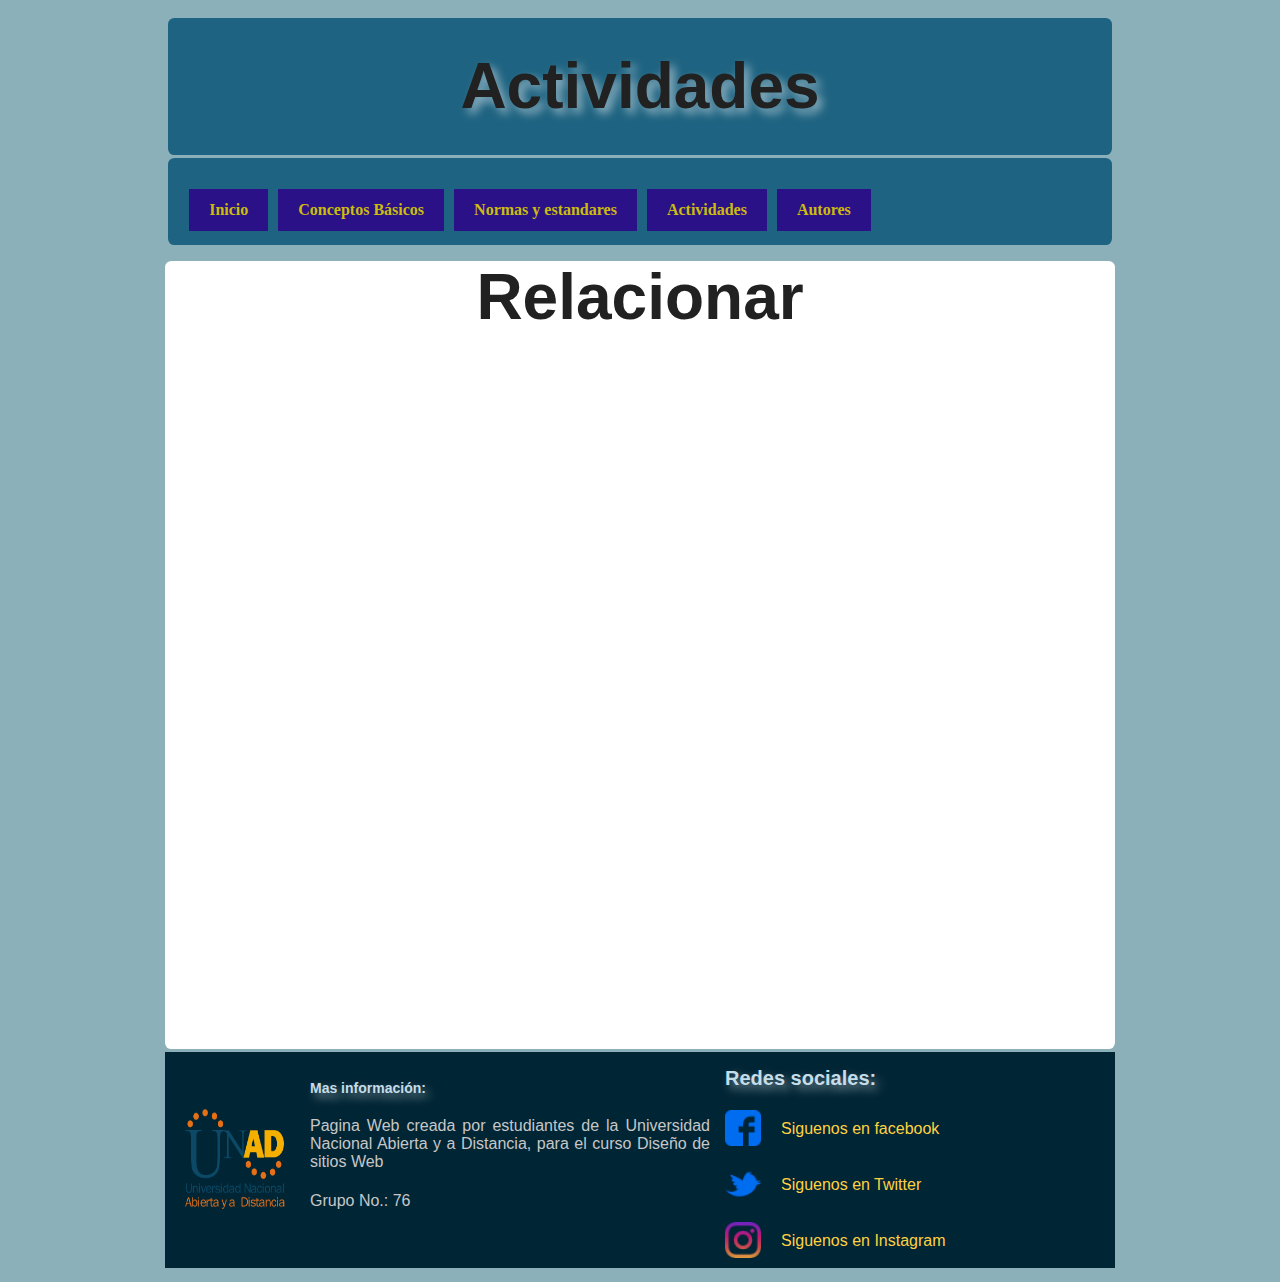
<file: relacionar.html>
<!DOCTYPE html>
<html lang="es">
<head>
	<meta charset="utf-8">
	<title>Actividades</title>
	<link rel="stylesheet" type="text/css" href="css/normalize.css">
	<link rel="stylesheet" type="text/css" href="css/estilos.css">

</head>
		<header>
				<h1>Actividades</h1>
		</header>
<body>
	<header>
		<section id="menu">
			<ul class="submenu">
				<li><a href="index.html">Inicio</a></li>
				<li><a href="conceptosbasicos.html">Conceptos Básicos</a>
					<ul>
						<li><a href="lecturas/quesonlaspoliticasdeseguridad.pdf">¿Qué son las políticas de seguridad informática - Pdf</a></li>
						<li><a href="lecturas/caracteristicasdelaseguridadinformatica.pdf">Características de la seguridad informática - Pdf</a></li>
						</ul></li>
				
				<li><a href="">Normas y estandares</a>
					<ul>
						<li><a href="normasyestandares.html">Normas y estándares Internacionales</a></li>
						<li><a href="normasyestandares2.html">Normas y estándares Nacionales</a></li>
						<li><a href="lecturas/edupoliticadeseguridad.pdf">Elementos de una política de seguridad informática - Pdf</a></li>
						<li><a href="lecturas/recomendaciones.pdf">Recomendaciones para proteger tu información - Pdf</a></li>
						<li><a href="lecturas/normasiso27001.pdf">Norma iso 27001 - Pdf</a></li>
						</ul></li>
				<li><a href="actividades.html">Actividades</a>
					<ul>
						<li><a href="crucigrama.html">Crucigrama</a></li>
						<li><a href="sopadeletras.html">Sopa de letras</a></li>
						<li><a href="relacionar.html">Relacionar</a></li>
						<li><a href="test1.html">Test 1</a></li>
						<li><a href="completa.html">Completar</a></li>
						<li><a href="test2.html">Test 2</a></li></ul>
				<li><a href="autores.html">Autores</a></li>
			</ul>
		</section>
	</header>
	<div class="activ">
	<h1>Relacionar</h1>
	<iframe src='https://es.educaplay.com/es/recursoseducativos/4074253/html5/seguridad_informatica.htm' width='795' height='690' frameborder='0'></iframe>
</div>
<footer>
	<div class="container-footer">
		<div class="container-body">
		<div class="columna1">
			<p>  </p>
			<br>
			<img src="img/logoUNAD.png"width="100" height="100">
		</div>
		
		<div class="columna2">
			<h1 align="center">Mas información:</h1>
			<p>Pagina Web creada por estudiantes de la Universidad Nacional Abierta y a Distancia, para el curso Diseño de sitios Web</p>	
			<p>Grupo No.: 76</p>
		</div>
		<div class="columna3">
			<h1>Redes sociales:</h1>

			<div class="row" >
				<img src="img/facebook.png">
				<label><a href="https://www.facebook.com/UniversidadUNAD" target="_blank" style="text-decoration: none; color: #FFD241">Siguenos en facebook</a></label>
			</div>

			<div class="row">
				<img src="img/twitter.png">
				<label><a href="https://twitter.com/UniversidadUNAD" target="_blank" style="text-decoration: none; color: #FFD241">Siguenos en Twitter</a></label>
			</div>

			<div class="row">
				<img src="img/instagram.png">
			<label><a href="https://www.instagram.com/universidadunad" target="_blank" style="text-decoration: none; color: #FFD241">Siguenos en Instagram<a/></label>
			</div>
		</div>
	</div>
</div>
</footer>
</body>
<script type="js/jquery.js"></script>
<script type="js/prefixfree.js"></script>	
<script type="js/modernizr.js"></script>
</html>
</file>
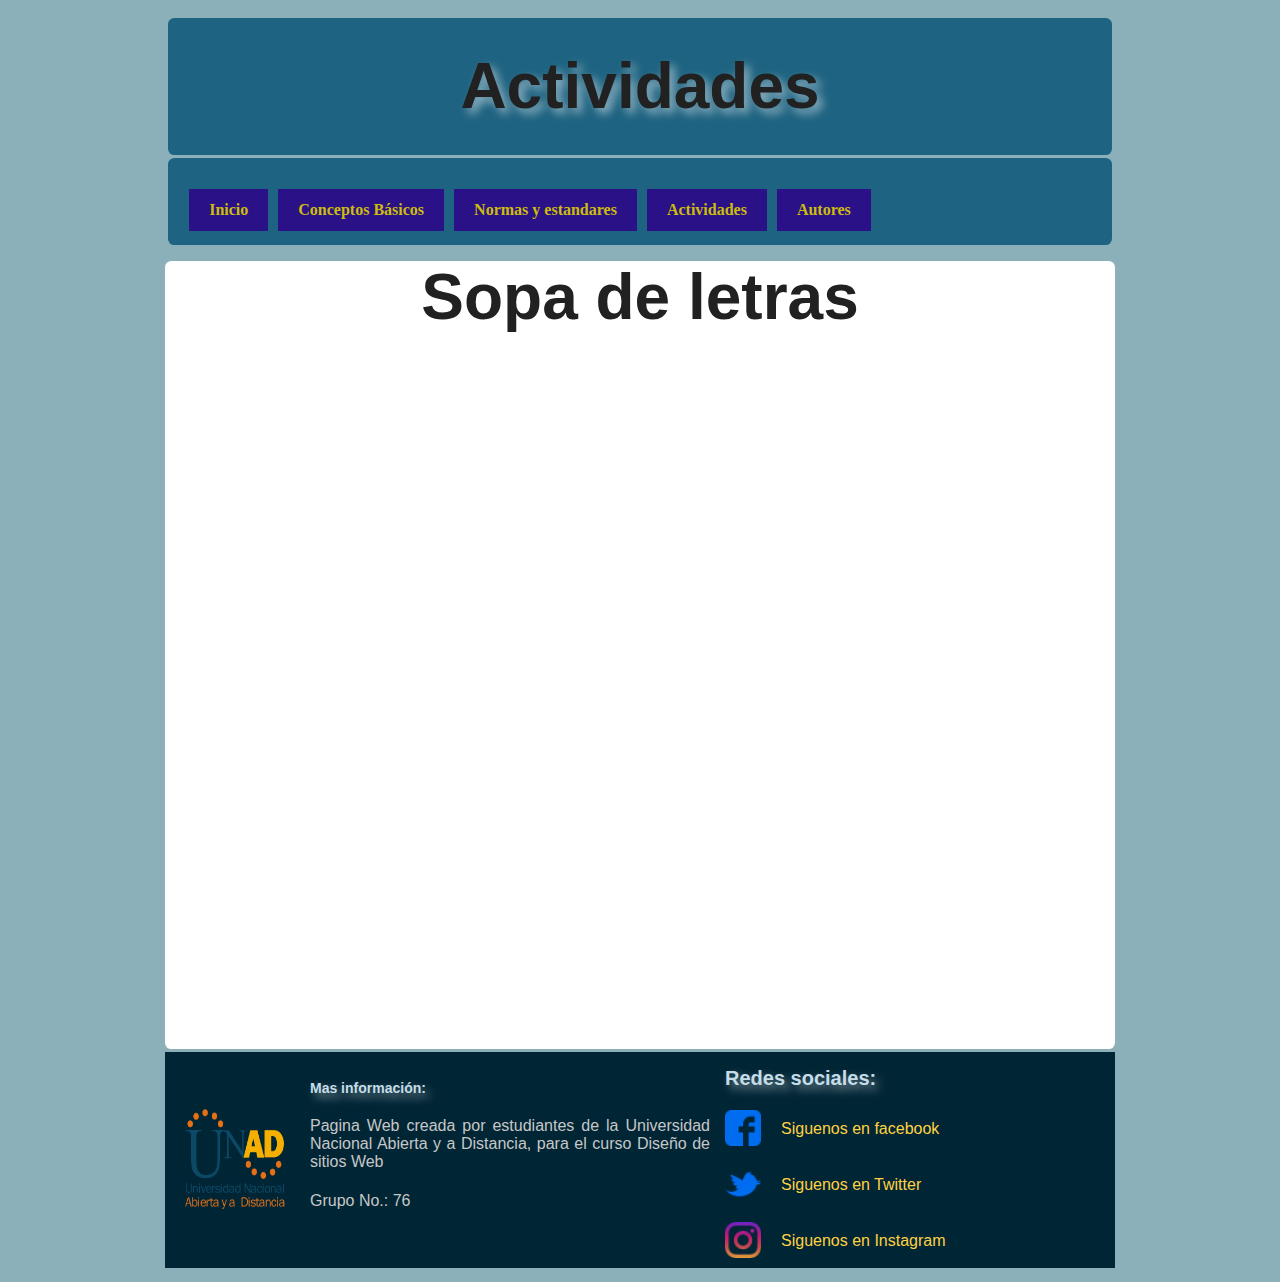
<file: sopadeletras.html>
<!DOCTYPE html>
<html lang="es">
<head>
	<meta charset="utf-8">
	<title>Actividades</title>
	<link rel="stylesheet" type="text/css" href="css/normalize.css">
	<link rel="stylesheet" type="text/css" href="css/estilos.css">

</head>
		<header>
				<h1>Actividades</h1>
		</header>
<body>
	<header>
		<section id="menu">
			<ul class="submenu">
				<li><a href="index.html">Inicio</a></li>
				<li><a href="conceptosbasicos.html">Conceptos Básicos</a>
					<ul>
						<li><a href="lecturas/quesonlaspoliticasdeseguridad.pdf">¿Qué son las políticas de seguridad informática - Pdf</a></li>
						<li><a href="lecturas/caracteristicasdelaseguridadinformatica.pdf">Características de la seguridad informática - Pdf</a></li>
						</ul></li>
				
				<li><a href="">Normas y estandares</a>
					<ul>
						<li><a href="normasyestandares.html">Normas y estándares Internacionales</a></li>
						<li><a href="normasyestandares2.html">Normas y estándares Nacionales</a></li>
						<li><a href="lecturas/edupoliticadeseguridad.pdf">Elementos de una política de seguridad informática - Pdf</a></li>
						<li><a href="lecturas/recomendaciones.pdf">Recomendaciones para proteger tu información - Pdf</a></li>
						<li><a href="lecturas/normasiso27001.pdf">Norma iso 27001 - Pdf</a></li>
						</ul></li>
				<li><a href="actividades.html">Actividades</a>
					<ul>
						<li><a href="crucigrama.html">Crucigrama</a></li>
						<li><a href="sopadeletras.html">Sopa de letras</a></li>
						<li><a href="relacionar.html">Relacionar</a></li>
						<li><a href="test1.html">Test 1</a></li>
						<li><a href="completa.html">Completar</a></li>
						<li><a href="test2.html">Test 2</a></li></ul>
				<li><a href="autores.html">Autores</a></li>
			</ul>
		</section>
	</header>
	<div class="activ">
	<h1>Sopa de letras</h1>
<iframe src='https://es.educaplay.com/es/recursoseducativos/4074204/html5/sopa_de_letras.htm' width='795' height='690' frameborder='0'></iframe>
</div>
<footer>
	<div class="container-footer">
		<div class="container-body">
		<div class="columna1">
			<p>  </p>
			<br>
			<img src="img/logoUNAD.png"width="100" height="100">
		</div>
		
		<div class="columna2">
			<h1 align="center">Mas información:</h1>
			<p>Pagina Web creada por estudiantes de la Universidad Nacional Abierta y a Distancia, para el curso Diseño de sitios Web</p>	
			<p>Grupo No.: 76</p>
		</div>
		<div class="columna3">
			<h1>Redes sociales:</h1>

			<div class="row" >
				<img src="img/facebook.png">
				<label><a href="https://www.facebook.com/UniversidadUNAD" target="_blank" style="text-decoration: none; color: #FFD241">Siguenos en facebook</a></label>
			</div>

			<div class="row">
				<img src="img/twitter.png">
				<label><a href="https://twitter.com/UniversidadUNAD" target="_blank" style="text-decoration: none; color: #FFD241">Siguenos en Twitter</a></label>
			</div>

			<div class="row">
				<img src="img/instagram.png">
			<label><a href="https://www.instagram.com/universidadunad" target="_blank" style="text-decoration: none; color: #FFD241">Siguenos en Instagram<a/></label>
			</div>
		</div>
	</div>
</div>
</footer>
</body>
<script type="js/jquery.js"></script>
<script type="js/prefixfree.js"></script>	
<script type="js/modernizr.js"></script>
</html>
</file>
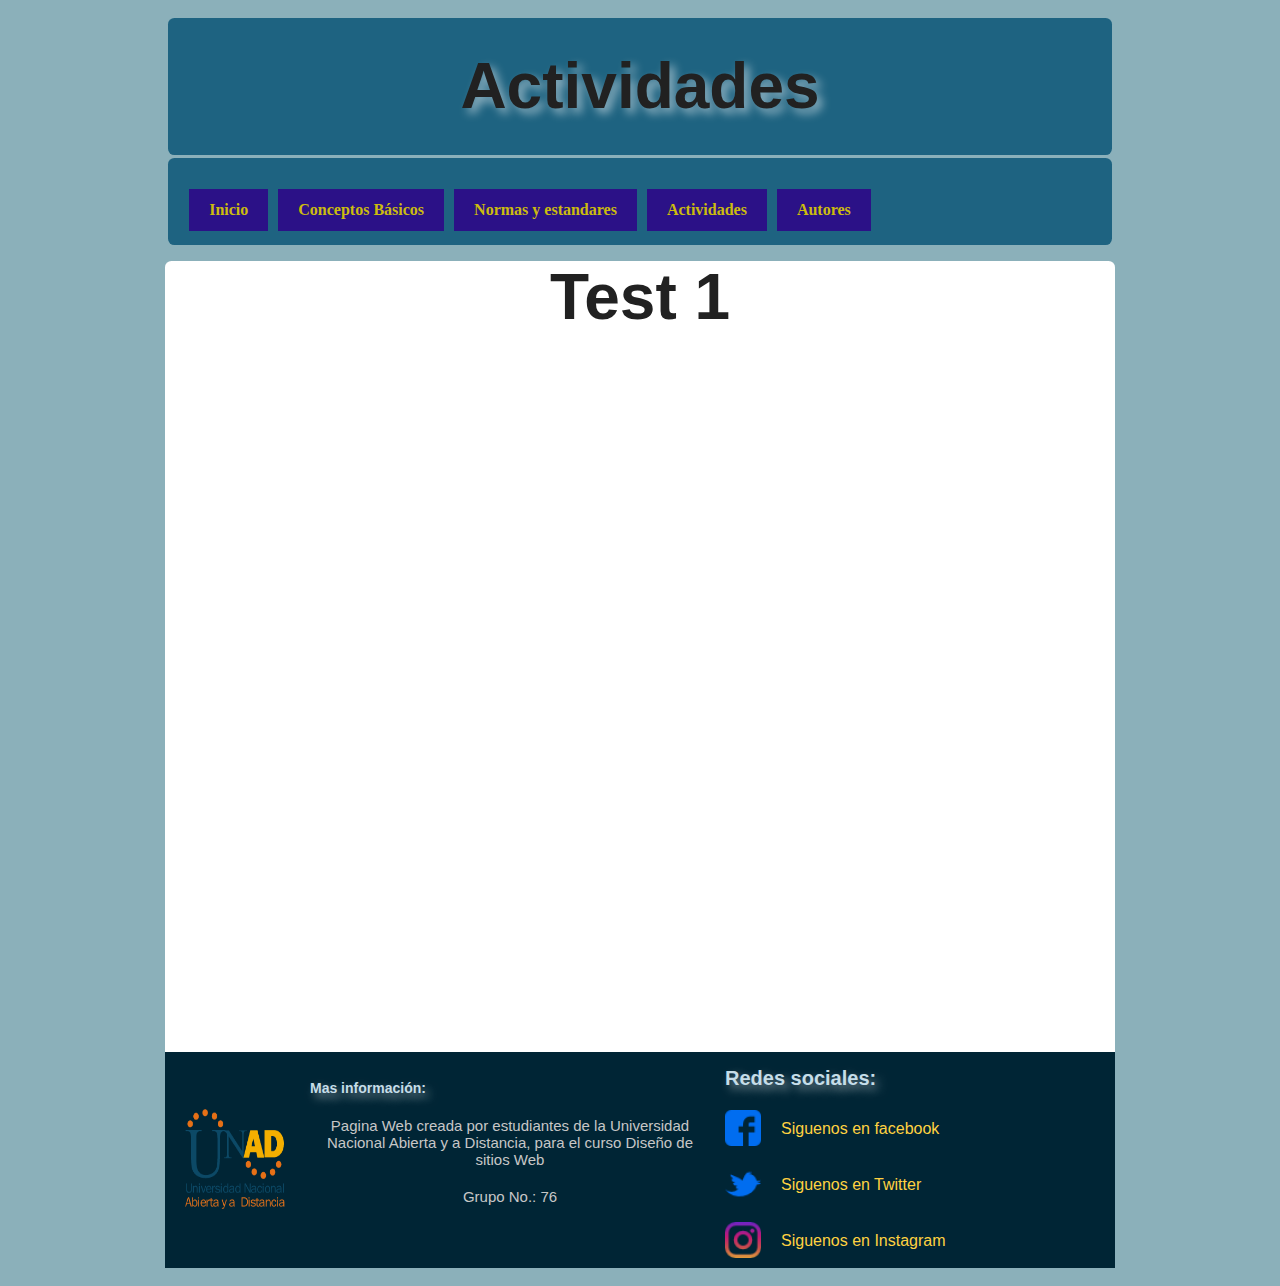
<file: test1.html>
<!DOCTYPE html>
<html lang="es">
<head>
	<meta charset="utf-8">
	<title>Actividades</title>
	<link rel="stylesheet" type="text/css" href="css/normalize.css">
	<link rel="stylesheet" type="text/css" href="css/estilos.css">

</head>
		<header>
				<h1>Actividades</h1>
		</header>
<body>
	<header>
		<section id="menu">
			<ul class="submenu">
				<li><a href="index.html">Inicio</a></li>
				<li><a href="conceptosbasicos.html">Conceptos Básicos</a>
					<ul>
						<li><a href="lecturas/quesonlaspoliticasdeseguridad.pdf">¿Qué son las políticas de seguridad informática - Pdf</a></li>
						<li><a href="lecturas/caracteristicasdelaseguridadinformatica.pdf">Características de la seguridad informática - Pdf</a></li>
						</ul></li>
				
				<li><a href="">Normas y estandares</a>
					<ul>
						<li><a href="normasyestandares.html">Normas y estándares Internacionales</a></li>
						<li><a href="normasyestandares2.html">Normas y estándares Nacionales</a></li>
						<li><a href="lecturas/edupoliticadeseguridad.pdf">Elementos de una política de seguridad informática - Pdf</a></li>
						<li><a href="lecturas/recomendaciones.pdf">Recomendaciones para proteger tu información - Pdf</a></li>
						<li><a href="lecturas/normasiso27001.pdf">Norma iso 27001 - Pdf</a></li>
						</ul></li>
				<li><a href="actividades.html">Actividades</a>
					<ul>
						<li><a href="crucigrama.html">Crucigrama</a></li>
						<li><a href="sopadeletras.html">Sopa de letras</a></li>
						<li><a href="relacionar.html">Relacionar</a></li>
						<li><a href="test1.html">Test 1</a></li>
						<li><a href="completa.html">Completar</a></li>
						<li><a href="test2.html">Test 2</a></li></ul>
				<li><a href="autores.html">Autores</a></li>
			</ul>
		</section>
	</header>
	<div class="activ">
	<h1> Test 1 </h1>
	<div class="activ">
<iframe src='https://es.educaplay.com/es/recursoseducativos/4089337/html5/seguridad_informatica.htm' width='795' height='690' frameborder='0'></iframe>
</div>
<footer>
	<div class="container-footer">
		<div class="container-body">
		<div class="columna1">
			<p>  </p>
			<br>
			<img src="img/logoUNAD.png"width="100" height="100">
		</div>
				<div class="columna2">
			<h1 align="center">Mas información:</h1>
			<p>Pagina Web creada por estudiantes de la Universidad Nacional Abierta y a Distancia, para el curso Diseño de sitios Web</p>	
			<p>Grupo No.: 76</p>
		</div>
		<div class="columna3">
			<h1>Redes sociales:</h1>

			<div class="row" >
				<img src="img/facebook.png">
				<label><a href="https://www.facebook.com/UniversidadUNAD" target="_blank" style="text-decoration: none; color: #FFD241">Siguenos en facebook</a></label>
			</div>

			<div class="row">
				<img src="img/twitter.png">
				<label><a href="https://twitter.com/UniversidadUNAD" target="_blank" style="text-decoration: none; color: #FFD241">Siguenos en Twitter</a></label>
			</div>

			<div class="row">
				<img src="img/instagram.png">
			<label><a href="https://www.instagram.com/universidadunad" target="_blank" style="text-decoration: none; color: #FFD241">Siguenos en Instagram<a/></label>
			</div>
		</div>
	</div>
</div>
</footer>
</body>
<script type="js/jquery.js"></script>
<script type="js/prefixfree.js"></script>	
<script type="js/modernizr.js"></script>
</html>
</file>
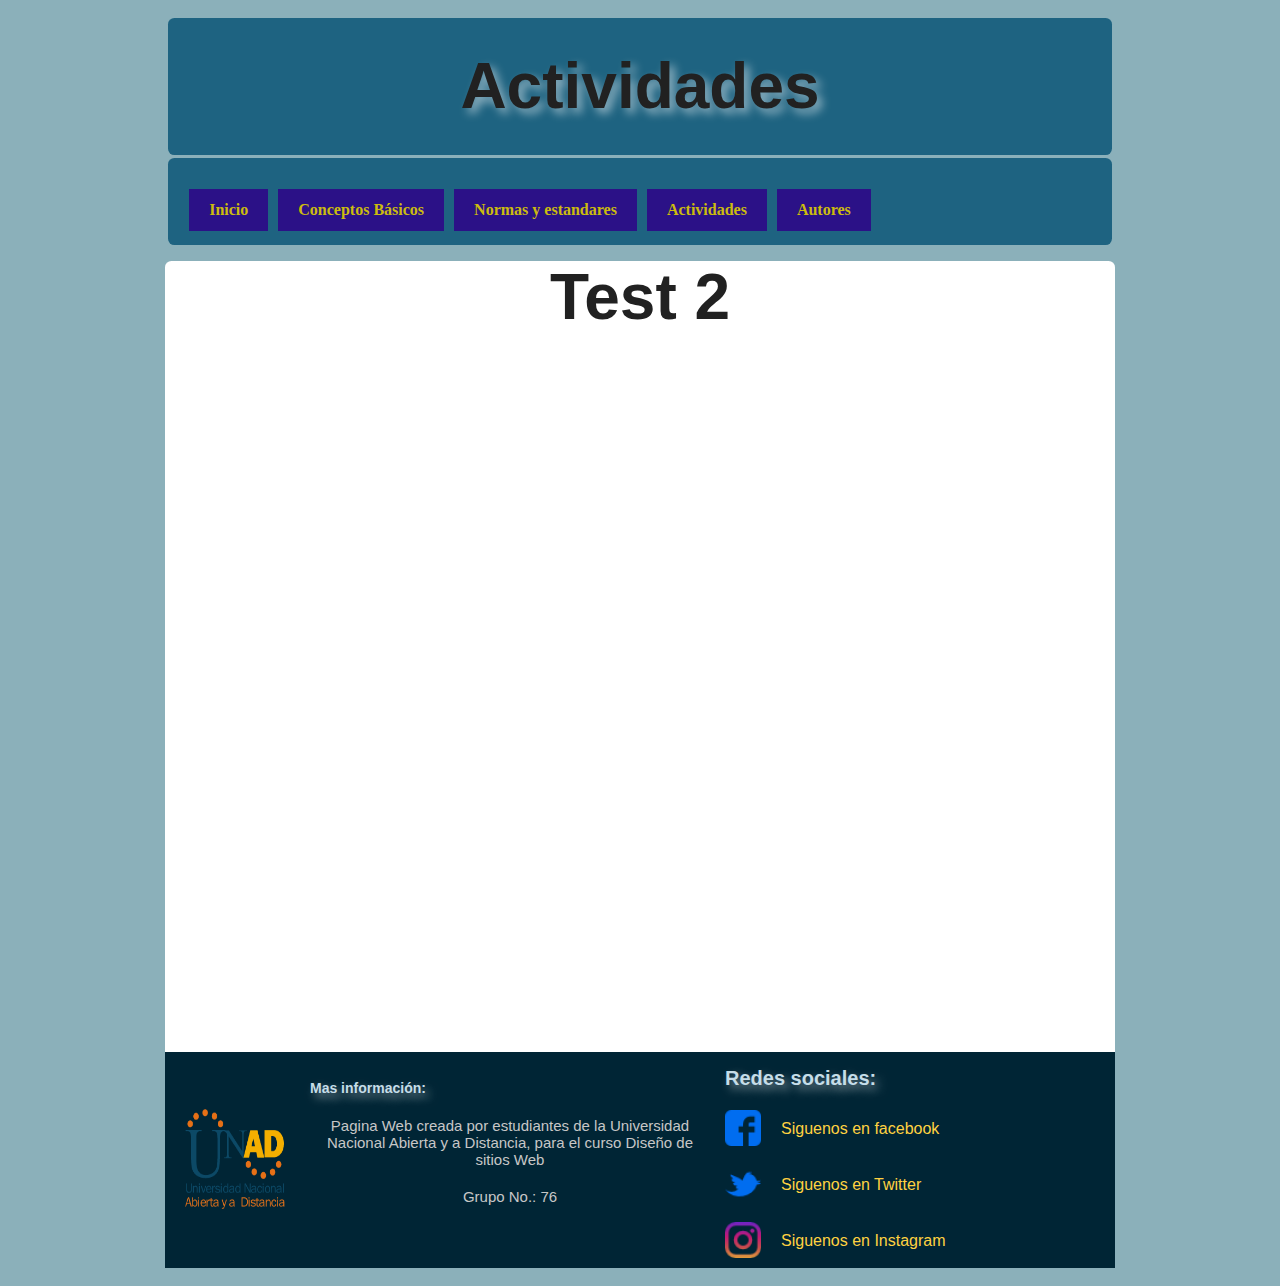
<file: test2.html>
<!DOCTYPE html>
<html lang="es">
<head>
	<meta charset="utf-8">
	<title>Actividades</title>
	<link rel="stylesheet" type="text/css" href="css/normalize.css">
	<link rel="stylesheet" type="text/css" href="css/estilos.css">

</head>
		<header>
				<h1>Actividades</h1>
		</header>
<body>
	<header>
		<section id="menu">
			<ul class="submenu">
				<li><a href="index.html">Inicio</a></li>
				<li><a href="conceptosbasicos.html">Conceptos Básicos</a>
					<ul>
						<li><a href="lecturas/quesonlaspoliticasdeseguridad.pdf">¿Qué son las políticas de seguridad informática - Pdf</a></li>
						<li><a href="lecturas/caracteristicasdelaseguridadinformatica.pdf">Características de la seguridad informática - Pdf</a></li>
						</ul></li>
				
				<li><a href="">Normas y estandares</a>
					<ul>
						<li><a href="normasyestandares.html">Normas y estándares Internacionales</a></li>
						<li><a href="normasyestandares2.html">Normas y estándares Nacionales</a></li>
						<li><a href="lecturas/edupoliticadeseguridad.pdf">Elementos de una política de seguridad informática - Pdf</a></li>
						<li><a href="lecturas/recomendaciones.pdf">Recomendaciones para proteger tu información - Pdf</a></li>
						<li><a href="lecturas/normasiso27001.pdf">Norma iso 27001 - Pdf</a></li>
						</ul></li>
				<li><a href="actividades.html">Actividades</a>
					<ul>
						<li><a href="crucigrama.html">Crucigrama</a></li>
						<li><a href="sopadeletras.html">Sopa de letras</a></li>
						<li><a href="relacionar.html">Relacionar</a></li>
						<li><a href="test1.html">Test 1</a></li>
						<li><a href="completa.html">Completar</a></li>
						<li><a href="test2.html">Test 2</a></li></ul>
				<li><a href="autores.html">Autores</a></li>
			</ul>
		</section>
	</header>
	<div class="activ">
	<h1> Test 2 </h1>
	<div class="activ">
<iframe src='https://es.educaplay.com/es/recursoseducativos/4074992/html5/seguridad_informatica.htm' width='795' height='690' frameborder='0'></iframe>
</div>
<footer>
	<div class="container-footer">
		<div class="container-body">
		<div class="columna1">
			<p>  </p>
			<br>
			<img src="img/logoUNAD.png"width="100" height="100">
		</div>
				<div class="columna2">
			<h1 align="center">Mas información:</h1>
			<p>Pagina Web creada por estudiantes de la Universidad Nacional Abierta y a Distancia, para el curso Diseño de sitios Web</p>	
			<p>Grupo No.: 76</p>
		</div>
		<div class="columna3">
			<h1>Redes sociales:</h1>

			<div class="row" >
				<img src="img/facebook.png">
				<label><a href="https://www.facebook.com/UniversidadUNAD" target="_blank" style="text-decoration: none; color: #FFD241">Siguenos en facebook</a></label>
			</div>

			<div class="row">
				<img src="img/twitter.png">
				<label><a href="https://twitter.com/UniversidadUNAD" target="_blank" style="text-decoration: none; color: #FFD241">Siguenos en Twitter</a></label>
			</div>

			<div class="row">
				<img src="img/instagram.png">
			<label><a href="https://www.instagram.com/universidadunad" target="_blank" style="text-decoration: none; color: #FFD241">Siguenos en Instagram<a/></label>
			</div>
		</div>
	</div>
</div>
</footer>
</body>
<script type="js/jquery.js"></script>
<script type="js/prefixfree.js"></script>	
<script type="js/modernizr.js"></script>
</html>
</file>
<file: css/estilos.css>
*{
  padding: 0;
  margin: 0;
}

body{
	font-family: "chaketmedium",helvetica,verdana;
	background:#8bb0ba;
	color:#212121;
	font-size: 2em;
	margin: 0.2em auto;
 	max-width: 950px;
 	padding: 0.25em;
 	text-align: justify;
}
h1{
    color: #212121;
    margin: 0.25em auto;
    text-align: center;
    text-shadow: 5px 5px 10px rgba(255,255,255,0.5);
 }
 h2{
 	font-size: 45px;
 }
 
 #menu{
	width: 960px;
	padding-top: 10px;
	margin: auto;
	height: 45px;

}

#menu ul a{
	color: #ccbc0e;
	text-decoration: none;
	font: bold 16px verdana;
	padding: 12px 20px 12px 20px;
	background: #2b1187;
	border-bottom: 9px transparent #ccbc0e;
	-webkit-transition: border-bottom .4s;
	-moz-transition: border-bottom .4s;
	-o-transition: border-bottom .4s;
}
#menu ul a:hover{
	border-bottom: 9px solid #ccbc0e;
}
#submenu{
 	width: 960px;
	padding-top: 15px;
	margin: 5px;

 }
 ul, ol{
 	list-style: none;
 }
.submenu li a{
 	
	padding-top: 10px;
	margin: 5px;
 	display: block;
 }

.submenu > li{
	float: left;
}
.submenu li ul{
	display: none;
	position: absolute;
	min-width: 140px;
}
.submenu li:hover > ul{
	display: block;
}

 /*
 * Barra de navegación
 */
header{
 	background: #1E6381;
 	border-radius: 0.2em;
 	margin: 0.1em;
 	max-width: 950px;
 	padding: 0.5em;
 	text-align: center;
 	list-style: none;
}
.autores{
	background: #ffffff;
	max-width: 960px;
	display: flex;
	padding: 0.5em;
	border-radius: 0.2em;
	margin: 0.1em auto;
}
.daniela{
	display: flex;
	justify-content: :space-between;

}

/* Pie de pagina*/
footer{
	width: 100%;
 	background: #002535;
 	color: #c5dde8;

}
.container-footer{
	width: 100%;
	max-width: 1200px;
	display: flex;
	padding: 10px;
	
}
.container-body{
	display: flex;
	justify-content: space-between;
}
.columna1{
	max-width: 400px;
	padding: 10px;
}
.columna2{
	max-width: 400px;
	padding: 15px;

}
.columna2 h1{
	font-size: 14px;
	color: #c5dde8;
	text-align: left;
}
.columna2 p{
	font-size: 16px;
	color: #c7c7c7;
	margin-top: 20px;
	text-align: justify;
}
.columna3{
	max-width: 800px;
}
.columna3 h1{
	font-size: 20px;
	color: #c5dde8;
	text-align: left;
}
.columna3 label{
	font-size: 14px;
	color: #c7c7c7;
	margin-top: 20px;
}
.columna3 .row{
	margin-top: 20px;
	display: flex;

}
.row img{
	width: 36px;
	height: 36px
}
.row label {
	margin-top: 10px;
	margin-left: 20px;
	font-size: 16px;
}
.activ{
	background: #ffffff;
	text-align: center;
	border-radius: 0.2em;
	margin-bottom: 0.1em;
	margin-top: 0.1em;
}
.activ p{
	text-align: center;
	font-size: 15px;
}
#contenedor h1{
	color: #212121;
    margin: 0.25em auto;
    text-align: center;
    font-size: 20px;
    text-shadow: 5px 5px 10px rgba(255,255,255,0.5);
}
section{
	width: 100%;
}
section#contenedor{
	overflow: hidden;
	margin: 0.1em auto;
	max-width: 950px;
	padding: 0;
	text-align: center;
	background: #ffffff;
	text-align: center;
}
section#principal{
	background: #1E6381;
	border-radius: 0.5em;
	display: inline-block;
	margin: 0.2em auto;
	max-width: 950;
	min-height: 200px;
	vertical-align: top;
	width: 65%
}
article{
	background: #011E30;
	border-radius: 0.5em;
	min-height: 140px;
	padding: 0.25px
}
aside{
	float: left;
	padding: 0px;
	color: #212121;
	width: 250px;
	margin: 5px;
	background:#ffffff;
	font-size: 25px;
	height: 400px;
}
div#right{
	float: left;
	padding: 20px;
	color: #212121;
	width: 300px;
	margin: 5px;
	background: #ffffff;
	font-size: 20px;
}
div#left{
	float: left;
	padding: 2px;
	color: #212121;
	width: 250px;
	margin: 5px;
	background:#ffffff;
	font-size: 25px;
	height: 500px;
	overflow-y: scroll;
}
div#siguenos{
	float: left;
	padding: 0px;
	color: #212121;
	width: 220px;
	margin: 5px;
	background:#1E6381;
	font-size: 20px;
	height: 25px;
	border-style: double;
}
div#center{
	float: left;
	padding: 2px;
	color: #212121;
	width: 300px;
	height: 300px;
	margin: 1px;
	background: #ffffff;
	font-size: 20px;
}
.slider{
	width: 950px;
	margin-top: 0px;
	overflow: hidden;
	height: 300px;
	background: #6e6e6e;
	border-radius: 0.2em;
}
.slider ul{
	display: flex;
	padding: 0;
	width: 200%;
	margin-top: 0;

	animation: cambio 20s infinite alternate linear;
}
.slider li{
	width: 100%;
	list-style: none;
	height: 10px;
	margin-top: 0px;
}
.slider img{
	width: 950px;
	height: 300px;
	border-radius: 0.2em;
}
@keyframes cambio{
	0% {margin-left: 0;}
	20% {margin-left: 0;}

	25% {margin-left: -100%;}
	45% {margin-left: -100%;}

	50% {margin-left: -200%;}
	70% {margin-left: -200%;}

	75% {margin-left: -300%;}
	100% {margin-left: -300%;}
}
.contenedor{
	width: 100%;
	max-width: 1200px;
	display: flex;
	flex-wrap: wrap;
	justify-content: center;
	margin:auto;
}
.contenedor .card{
	width: 230px;
	height: 400px;
	border-radius: 8px;
	box-shadow: 0 2px 2px rgba(0, 0, 0, 0.2);
	overflow: hidden;
	margin: 20px;
	text-align: center;
	transition: all 0.25s;
}
.contenedor .card:hover{
	transform: translateY(-15x);
	box-shadow: 0 12px 16px rgba(0, 0, 0, 0.2);
}
.contenedor .card img{
	width: 200px;
	height: 220px;
}
.contenendor .card h3{
	font-weight: 100px;
}
.contenedor .card p{
	font-weight: 500;
	text-decoration: none;
	color: #3498db;
}
</file>
